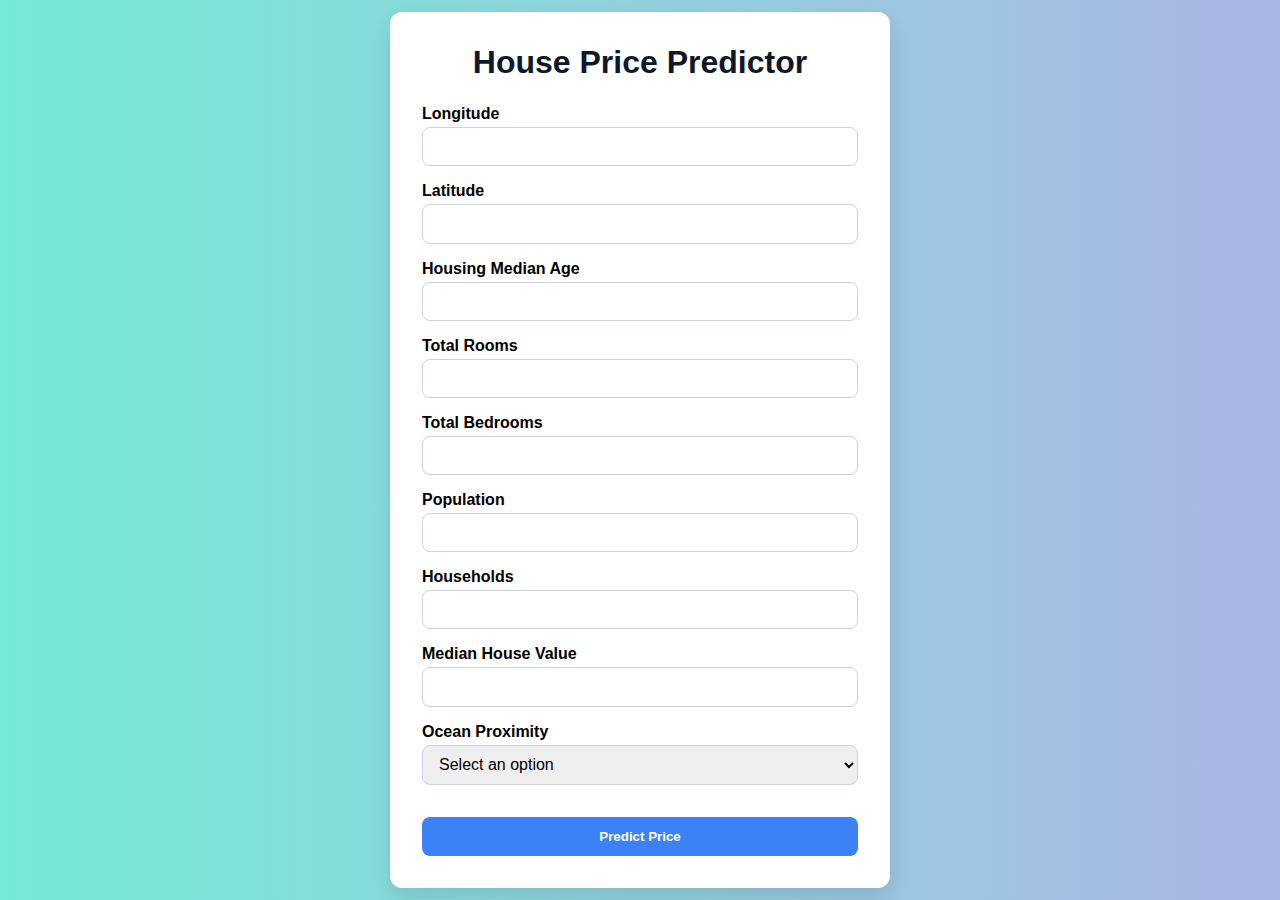
<file: templates/index.html>
<!DOCTYPE html>
<html lang="en">
<head>
  <meta charset="UTF-8" />
  <meta name="viewport" content="width=device-width, initial-scale=1.0"/>
  <title>House Price Predictor</title>
  <style>
    * {
        box-sizing: border-box;
        font-family: 'Segoe UI', Tahoma, Geneva, Verdana, sans-serif;
        margin: 0;
        padding: 0;
    }

    body {
        background: linear-gradient(to right, #74ebd5, #acb6e5);
        min-height: 100vh;
        display: flex;
        justify-content: center;
        align-items: center;
    }

    .container {
      background: #ffffff;
      padding: 2rem;
      border-radius: 12px;
      box-shadow: 0 10px 20px rgba(0,0,0,0.1);
      max-width: 500px;
      width: 100%;
    }

    h1 {
      text-align: center;
      margin-bottom: 1.5rem;
      color: #0f172a;
    }

    form {
      display: flex;
      flex-direction: column;
      gap: 1rem;
    }

    label {
      font-weight: 600;
      margin-bottom: 0.25rem;
      display: block;
    }

    input, select {
      width: 100%;
      padding: 0.6rem 0.75rem;
      border: 1px solid #cbd5e1;
      border-radius: 8px;
      font-size: 1rem;
      transition: border-color 0.3s;
    }

    input:focus, select:focus {
      border-color: #3b82f6;
      outline: none;
    }

    button {
      margin-top: 1rem;
      padding: 0.75rem;
      background: #3b82f6;
      color: white;
      font-weight: bold;
      border: none;
      border-radius: 8px;
      cursor: pointer;
      transition: background 0.3s;
    }

    button:hover {
      background: #2563eb;
    }

    @media (max-width: 600px) {
      .container {
        margin: 1rem;
      }
    }
  </style>
</head>
<body>
  <div class="container">
    <h1>House Price Predictor</h1>
    <form action='{{ url_for("predict") }}' method="POST">
      <div>
        <label for="longitude">Longitude</label>
        <input type="number" id="longitude" name="longitude" step="any" required />
      </div>
      <div>
        <label for="latitude">Latitude</label>
        <input type="number" id="latitude" name="latitude" step="any" required />
      </div>
      <div>
        <label for="housing_median_age">Housing Median Age</label>
        <input type="number" id="housing_median_age" name="housing_median_age" step="any" required />
      </div>
      <div>
        <label for="total_rooms">Total Rooms</label>
        <input type="number" id="total_rooms" name="total_rooms" required />
      </div>
      <div>
        <label for="total_bedrooms">Total Bedrooms</label>
        <input type="number" id="total_bedrooms" name="total_bedrooms" required />
      </div>
      <div>
        <label for="population">Population</label>
        <input type="number" id="population" name="population" required />
      </div>
      <div>
        <label for="households">Households</label>
        <input type="number" id="households" name="households" required />
      </div>
      <div>
        <label for="median_house_value">Median House Value</label>
        <input type="number" id="median_house_value" name="median_house_value" required />
      </div>
      <div>
        <label for="ocean_proximity">Ocean Proximity</label>
        <select id="ocean_proximity" name="ocean_proximity" required>
          <option value="" disabled selected>Select an option</option>
          <option value="NEAR BAY">NEAR BAY</option>
          <option value="INLAND">INLAND</option>
          <option value="NEAR OCEAN">NEAR OCEAN</option>
          <option value="ISLAND">ISLAND</option>
          <option value="<1H OCEAN">&lt;1H OCEAN</option>
        </select>
      </div>
      <button type="submit">Predict Price</button>
    </form>
  </div>
</body>
</html>
</file>
